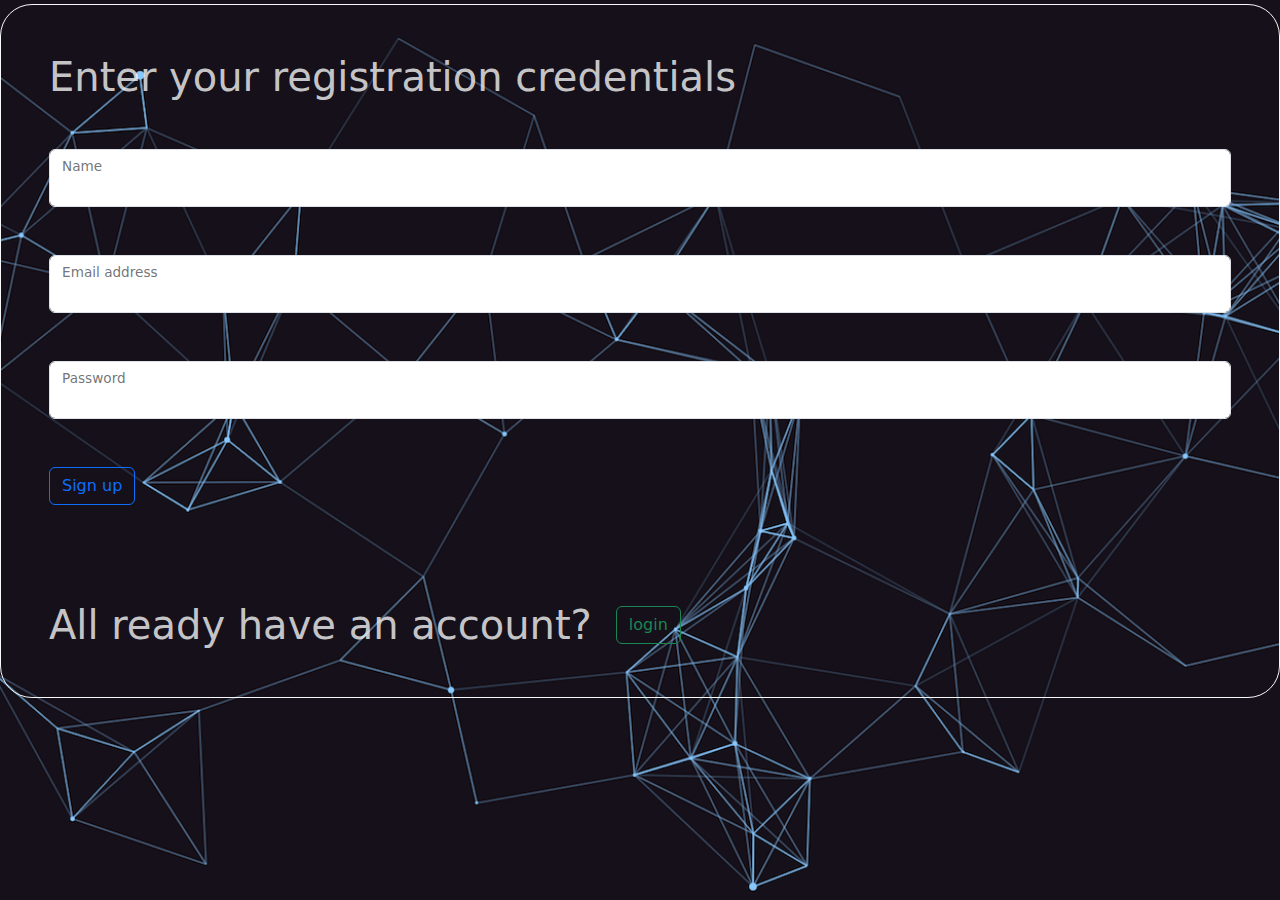
<file: index.html>
<!DOCTYPE html>
<html lang="en">
<head>
    <meta charset="UTF-8">
    <meta name="viewport" content="width=device-width, initial-scale=1.0">
    <title>Smart Login System</title>
    <link rel="stylesheet" href="./css/bootstrap.min.css">
    <link rel="stylesheet" href="./css/main.css">
</head>
<body>

    <div class="  border my-1 px-5 rounded-5 border-1 border-light">
<div class="inner">
        <h1 class=" my-5">Enter your registration credentials</h1>
        <form id="form" action="
        ">
        <div class="form-floating mb-5">
            <input type="text" class="form-control" id="userName" >
            <label for="userName">Name</label>
          </div>
        <div class="form-floating mb-5">
            <input type="email" class="form-control" id="userEmail" >
            <label for="userEmail">Email address</label>
          </div>
          <div class="form-floating">
            <input type="password" class="form-control" id="userPass">
            <label for="userPass">Password</label>
          </div>

          <div>
            <button id="signUp" type="button" class="btn btn-outline-primary my-5">Sign up</button>
            <div class="inner d-flex align-items-center my-5">
                <span class="display-6">All ready have an account?</span><button id="login" type="button" class=" ms-4 btn btn-outline-success">login</button>
            </div>

          </div>
       
          <div id="successALert" class="alert d-none alert-success" role="alert">
            Registration successful ! You can now log in.
          </div>
          <div id="dangerAlert" class="alert d-none  alert-danger" role="alert">
          This email is already registered. Please choose different one. 
          </div>
    </form>
</div>
    </div>
    <script src="./js/regiter.js"></script>
    <script src="./js/bootstrap.bundle.min.js"></script>
</body>
</html>
</file>
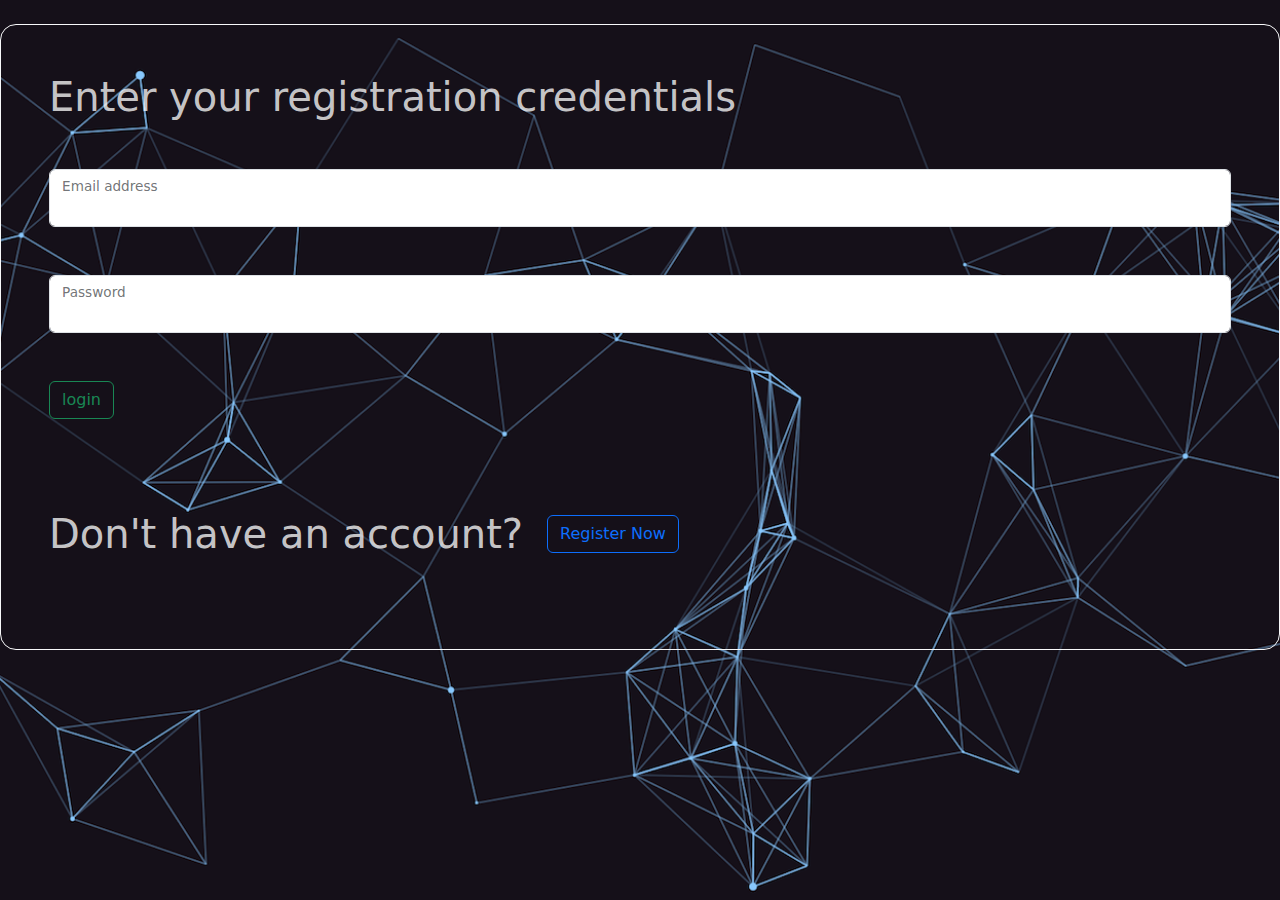
<file: html/login.html>
<!DOCTYPE html>
<html lang="en">
<head>
    <meta charset="UTF-8">
    <meta name="viewport" content="width=device-width, initial-scale=1.0">
    <title>Smart Login System</title>
    <link rel="stylesheet" href="../css/bootstrap.min.css">
    <link rel="stylesheet" href="../css/main.css">
</head>
<body>
    <div class="border my-4 px-5 rounded-4  border-1 border-light">
        <h1 class=" my-5">Enter your registration credentials</h1>
        <form action="
        ">
        <div class="form-floating mb-5">
            <input type="email" class="form-control" id="userEmail" >
            <label for="userEmail">Email address</label>
          </div>
          <div class="form-floating">
            <input type="password" class="form-control" id="userPass">
            <label for="userPassword">Password</label>
          </div>

          <div>
            <button id="login" type="button" class=" mt-5 btn btn-outline-success">login</button>
            
            <div class="inner my-5 d-flex align-items-center">
                <span class="display-6">Don't have an account?</span>
                <button id="signUp" type="button" class="btn  ms-4 btn-outline-primary my-5">Register Now</button>
            </div>

          </div>
    </form>
    <div id="successALert" class="alert d-none alert-success" role="alert">
        login successful ! Redirecting
      </div>
      <div id="dangerAlert" class="alert d-none alert-danger" role="alert">
      Invalid email or password. Please try again. 
      </div>

    </div>






    <script src="../js/login.js"></script>
    <script src="../js/bootstrap.bundle.min.js"></script>
</body>
</html>
</file>
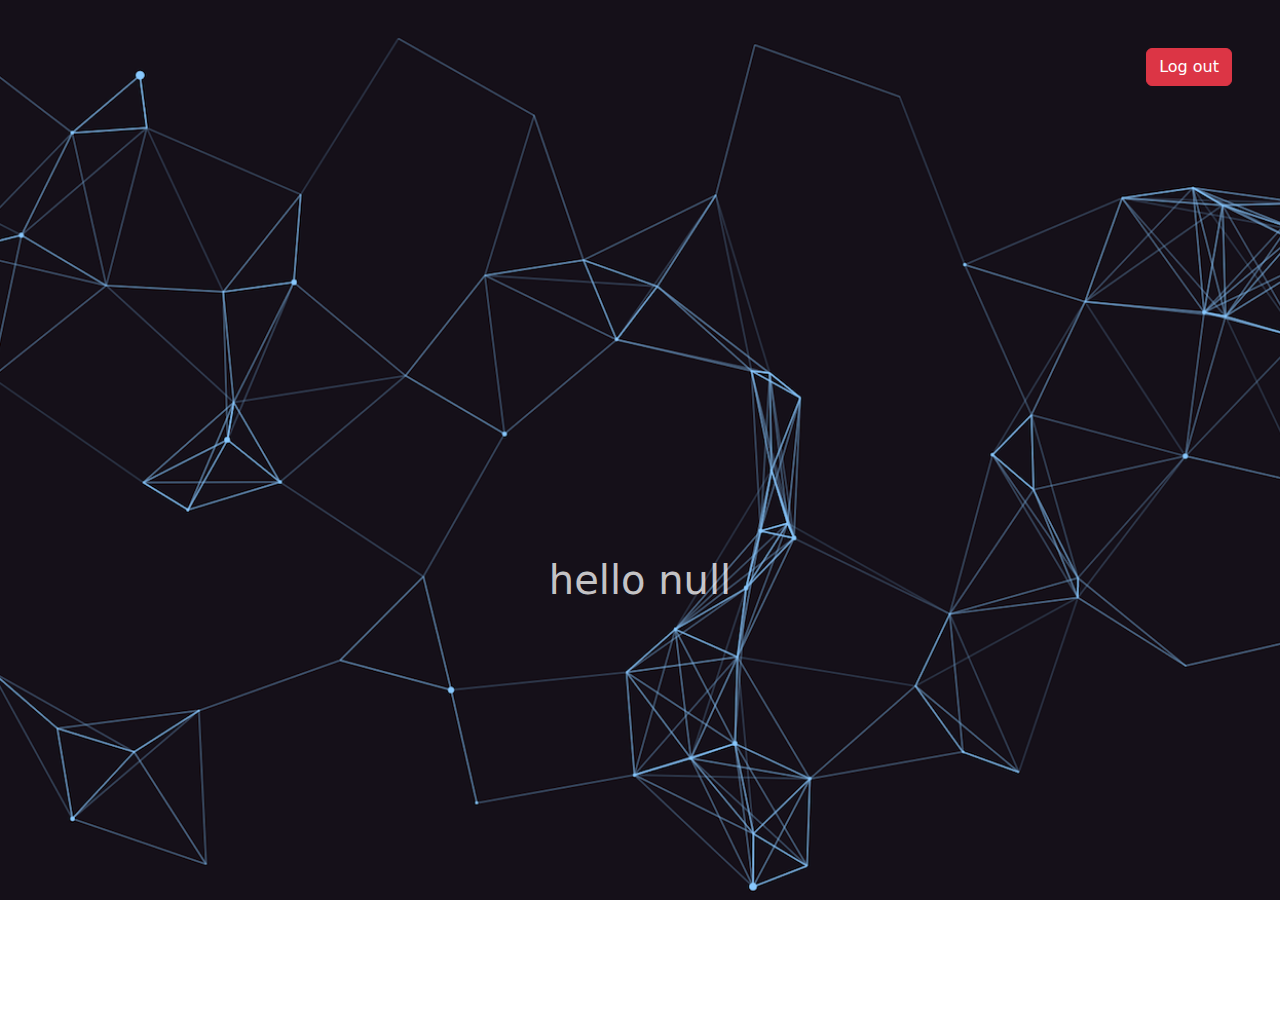
<file: html/profile.html>
<!DOCTYPE html>
<html lang="en">
<head>
    <meta charset="UTF-8">
    <meta name="viewport" content="width=device-width, initial-scale=1.0">
    <title>Smart Login System</title>
    <link rel="stylesheet" href="../css/bootstrap.min.css">
    <link rel="stylesheet" href="../css/main.css">
</head>
<body>
    <button id="logout" class="btn btn-danger d-block ms-auto m-5">Log out</button>
    <div class="profile vh-100">
<h1 id="message"></h1>
    </div>
    <script src="../js/profile.js" ></script>
    <script src="../js/bootstrap.bundle.min.js"></script>
</body>
</html>
</file>
<file: css/main.css>
.profile
{
display:grid;
place-items: center;
}
body{
    background-image:url(../image.png);
    background-position: center center;
    background-size: cover;
    background-attachment: fixed;
    color:rgba(255, 255, 255, 0.776) !important;
}
</file>
